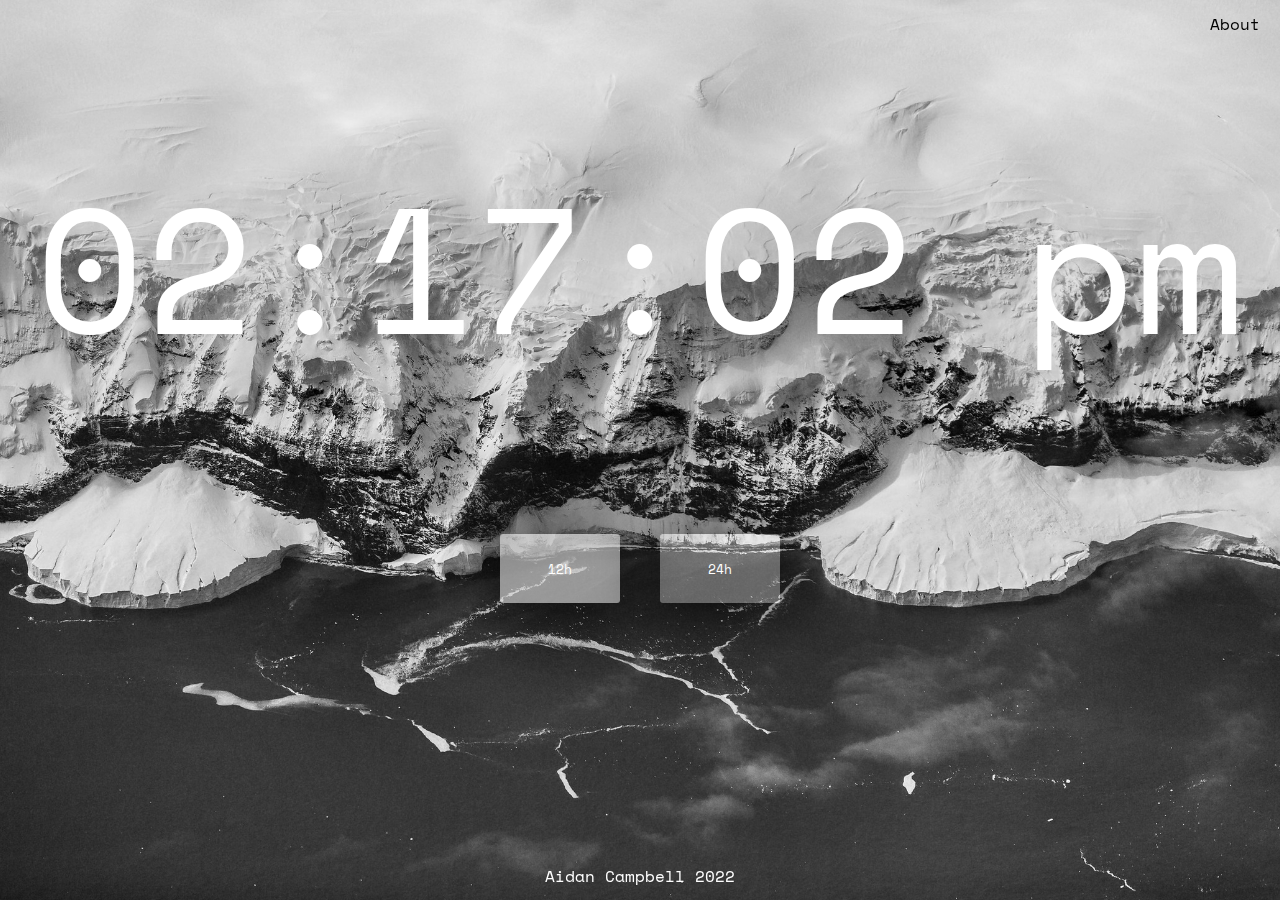
<file: index.html>
<!DOCTYPE html>
<html lang="en">
  <head>
    <meta charset="UTF-8" />
    <link rel="stylesheet" href="main.css" />
    <link rel="stylesheet" href="clock.css" />
    <title>TIME</title>
  </head>
  <body>
    <div class="center">
      <h1 id="clock" class="big-number"></h1>
      <div class="button-group">
        <button
          id="twelve"
          onClick="handleTwelveClick()"
          class="time-button selected"
        >
          12h
        </button>
        <button
          id="twenty-four"
          onClick="handleTwentyFourClick()"
          class="time-button"
        >
          24h
        </button>
      </div>
    </div>
    <a href="./about.html" class="nav">About</a>
  </body>
  <footer>Aidan Campbell 2022</footer>
  <script type="text/javascript" src="main.js"></script>
</html>
</file>
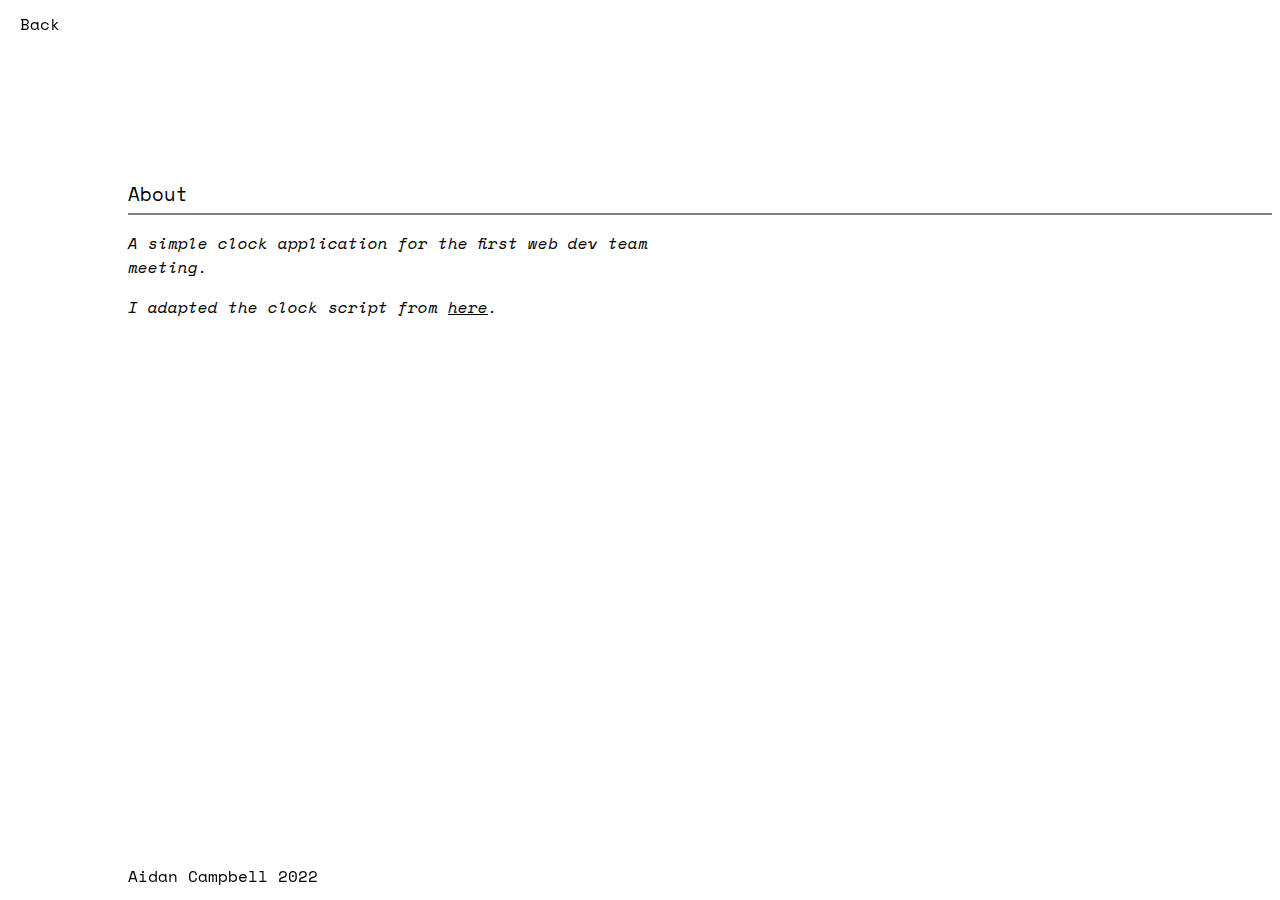
<file: about.html>
<!DOCTYPE html>
<html lang="en">
  <head>
    <meta charset="UTF-8" />
    <link rel="stylesheet" href="main.css" />
    <title>About Time</title>
  </head>
  <body class="about">
    <div>
      <a href="./index.html" class="nav">Back</a>
      <h3>About</h3>
      <hr />
      <p>A simple clock application for the first web dev team meeting.</p>
      <p>
        I adapted the clock script from
        <a href="https://flexiple.com/javascript-clock/">here</a>.
      </p>
    </div>
  </body>
  <footer>Aidan Campbell 2022</footer>
</html>
</file>
<file: main.css>
@import url("https://fonts.googleapis.com/css2?family=Space+Mono:ital,wght@0,400;0,700;1,400;1,700&display=swap");

html {
  font-family: "Space Mono", monospace;

  /* margin: 0; */
  /* padding: 0; */
}

hr {
  margin: 5px 0 0 0;
  padding: 0;
  border-style: solid;
}

h1 {
  font-weight: 100;
}

.center {
  display: flex;
  flex-direction: column;
  justify-content: center;
  align-items: center;
}

#clock {
  font-size: 14vw;
  color: white;
  text-shadow: 0px 0px 200px rgb(61, 61, 61);
  margin: 0;
}

/* 30, 33, 36 */
.nav {
  position: fixed;
  right: 20px;
  top: 12px;
}

a {
  color: black;
  text-decoration: none;
}

.button-group {
  /* width: 600px; */
  width: 100%;
  margin-top: 15vh;
  display: flex;
  justify-content: center;
}

.time-button {
  font-family: "Space Mono", monospace;
  font-weight: 400;
  font-size: small;
  max-width: 120px;
  max-height: 69px;
  width: 20vw;
  height: 10vw;
  margin: 0 20px 0 20px;
  color: white;
  background-color: rgba(255, 255, 255, 0.3);
  border: none;
  border-radius: 3px;
  box-shadow: 0px 0px 70px black;
}

button.time-button:hover {
  background-color: rgba(255, 255, 255, 0.4);
}

button.time-button:hover:active {
  background-color: rgba(255, 255, 255, 0.2);
}

button.selected:hover {
  background-color: rgba(211, 211, 211, 0.7);
}

button.selected:hover:active {
  background-color: rgba(211, 211, 211, 0.6);
}

.button-group .selected {
  background-color: rgba(211, 211, 211, 0.65);
}

.about p {
  font-style: italic;
  width: 100%;
  max-width: 525px;
}

.about {
  margin-top: 20vh;
  margin-left: 10vw;
}

.about .nav {
  position: fixed;
  left: 20px;
  top: 12px;
}

.about h3 {
  margin-bottom: 0;
  font-weight: 400;
}

.about p a {
  text-decoration: underline;
}

footer {
  position: fixed;
  bottom: 12px;
}
</file>
<file: clock.css>
html {
  width: 100%;
  height: 100%;
  background-image: url("background.jpeg");
  background-position: center;
  background-repeat: no-repeat;
  background-size: cover;
}
body {
  height: 80%;
  display: flex;
  flex-direction: column;
  justify-content: center;
  align-items: center;
}

footer {
  color: white;
}
</file>
